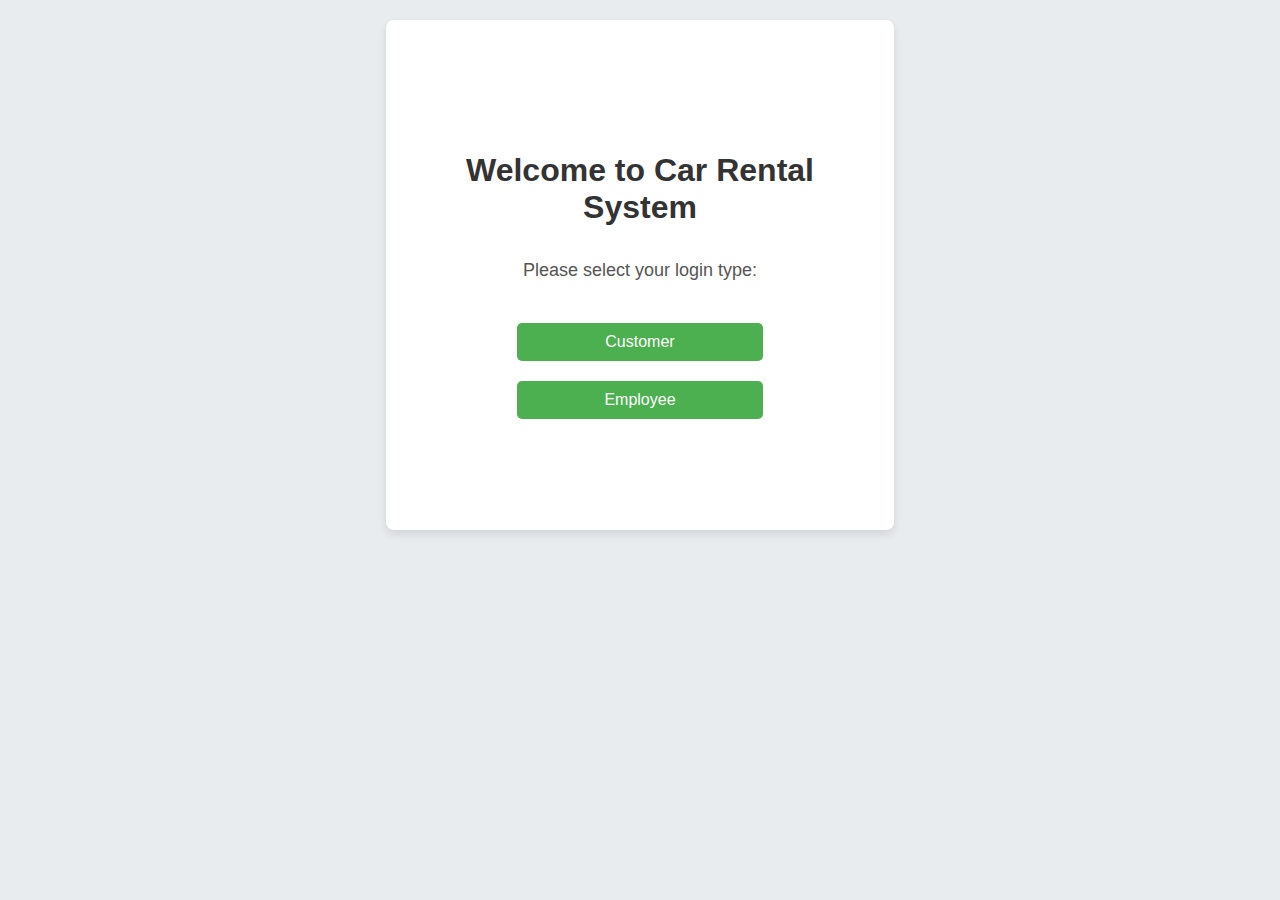
<file: templates/index.html>
<!DOCTYPE html>
<html lang="en">
<head>
    <meta charset="UTF-8">
    <meta name="viewport" content="width=device-width, initial-scale=1.0">
    <title>Login</title>
    <link rel="stylesheet" href="/static/style.css">
</head>
<body>
    <div class="container index-container">
        <h1>Welcome to Car Rental System</h1>
        <p>Please select your login type:</p>
        
        <button onclick="location.href='/customer_login'">Customer</button>
        <button onclick="location.href='/emp_home'">Employee</button>
    </div>
</body>
</html>
</file>
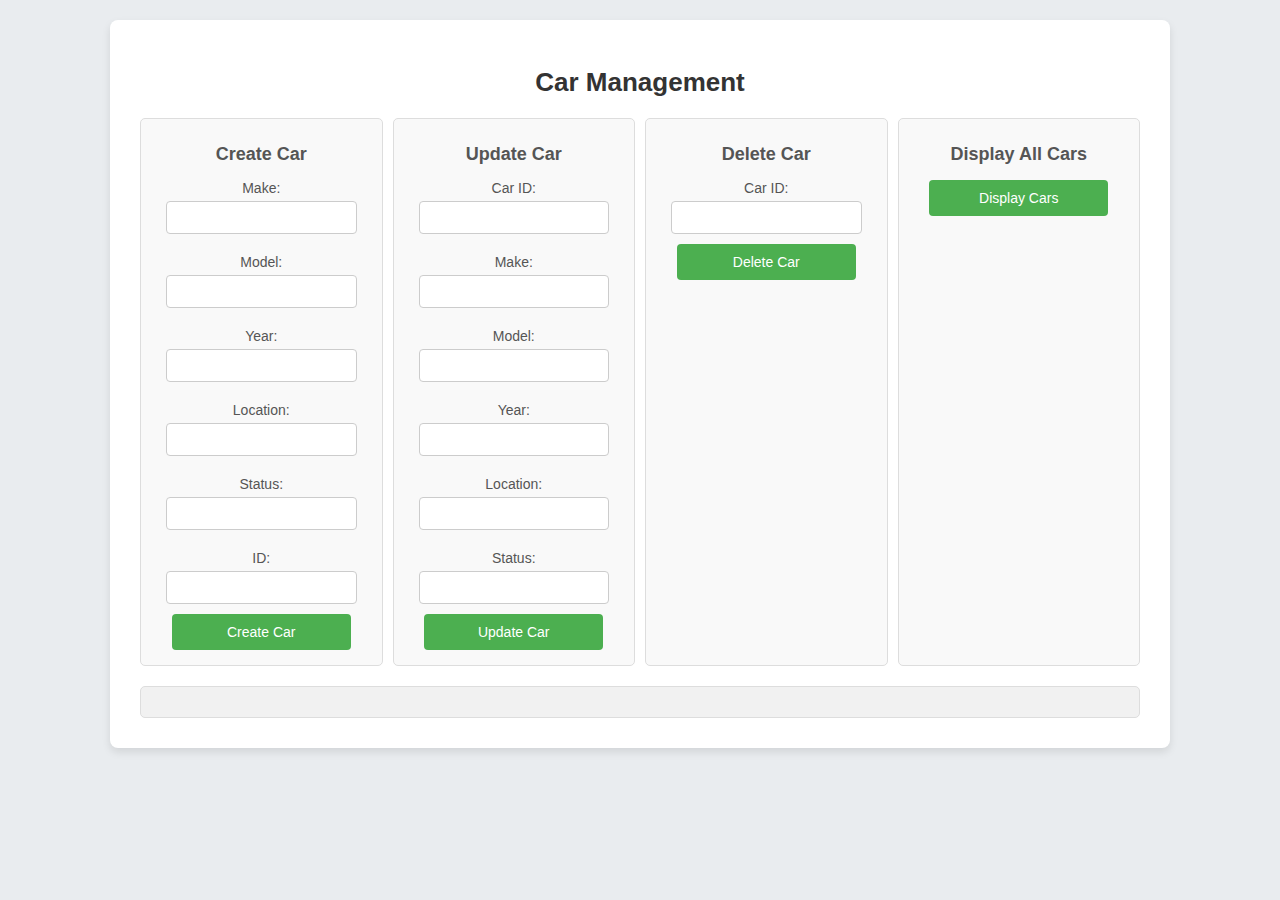
<file: templates/car.html>
<!DOCTYPE html>
<html lang="en">
<head>
    <meta charset="UTF-8">
    <meta name="viewport" content="width=device-width, initial-scale=1.0">
    <title>Car Management</title>
    <link rel="stylesheet" href="/static/style.css">
</head>
<body>
    <div class="container">
        <h1>Car Management</h1>
        <div class="forms-container">
            <!-- Create Car -->
            <div class="form-wrapper">
                <h2>Create Car</h2>
                <form id="createCarForm">
                    <label for="carMake">Make:</label>
                    <input type="text" id="carMake" name="make" required>
                    <label for="carModel">Model:</label>
                    <input type="text" id="carModel" name="model" required>
                    <label for="carYear">Year:</label>
                    <input type="number" id="carYear" name="year" required>
                    <label for="carLocation">Location:</label>
                    <input type="text" id="carLocation" name="location" required>
                    <label for="carStatus">Status:</label>
                    <input type="text" id="carStatus" name="status" required>
                    <label for="carId">ID:</label>
                    <input type="number" id="carId" name="id" required>
                    <button type="button" onclick="createCar()">Create Car</button>
                </form>
            </div>

            <!-- Update Car -->
            <div class="form-wrapper">
                <h2>Update Car</h2>
                <form id="updateCarForm">
                    <label for="updateCarId">Car ID:</label>
                    <input type="number" id="updateCarId" name="id" required>
                    <label for="updateCarMake">Make:</label>
                    <input type="text" id="updateCarMake" name="make">
                    <label for="updateCarModel">Model:</label>
                    <input type="text" id="updateCarModel" name="model">
                    <label for="updateCarYear">Year:</label>
                    <input type="number" id="updateCarYear" name="year">
                    <label for="updateCarLocation">Location:</label>
                    <input type="text" id="updateCarLocation" name="location">
                    <label for="updateCarStatus">Status:</label>
                    <input type="text" id="updateCarStatus" name="status">
                    <button type="button" onclick="updateCar()">Update Car</button>
                </form>
            </div>

            <!-- Delete Car -->
            <div class="form-wrapper">
                <h2>Delete Car</h2>
                <form id="deleteCarForm">
                    <label for="deleteCarId">Car ID:</label>
                    <input type="number" id="deleteCarId" name="id" required>
                    <button type="button" onclick="deleteCar()">Delete Car</button>
                </form>
            </div>

            <!-- Display All Cars -->
            <div class="form-wrapper">
                <h2>Display All Cars</h2>
                <button type="button" onclick="displayCars()">Display Cars</button>
            </div>
        </div>
        <div id="response"></div>
    </div>

    <script>
        // Function to create a Car
        function createCar() {
            const carMake = document.getElementById("carMake").value;
            const carModel = document.getElementById("carModel").value;
            const carYear = document.getElementById("carYear").value;
            const carLocation = document.getElementById("carLocation").value;
            const carStatus = document.getElementById("carStatus").value;
            const carId = document.getElementById("carId").value;

            fetch(`/car/create/${carMake}&${carModel}&${carYear}&${carLocation}&${carStatus}&${carId}`, {
                method: "POST"
            })
            .then(response => response.text())
            .then(data => document.getElementById("response").innerText = data)
            .catch(error => document.getElementById("response").innerText = error);
        }

        // Function to update a Car
        function updateCar() {
            const carId = document.getElementById("updateCarId").value;
            const carMake = document.getElementById("updateCarMake").value;
            const carModel = document.getElementById("updateCarModel").value;
            const carYear = document.getElementById("updateCarYear").value;
            const carLocation = document.getElementById("updateCarLocation").value;
            const carStatus = document.getElementById("updateCarStatus").value;

            fetch(`/car/update/${carId}`, {
                method: "POST",
                headers: {
                    'Content-Type': 'application/json'
                },
                body: JSON.stringify({ make: carMake, model: carModel, year: carYear, location: carLocation, status: carStatus })
            })
            .then(response => response.text())
            .then(data => document.getElementById("response").innerText = data)
            .catch(error => document.getElementById("response").innerText = error);
        }

        // Function to delete a Car
        function deleteCar() {
            const carId = document.getElementById("deleteCarId").value;

            fetch(`/car/delete/${carId}`, {
                method: "DELETE"
            })
            .then(response => response.text())
            .then(data => document.getElementById("response").innerText = data)
            .catch(error => document.getElementById("response").innerText = error);
        }

        // Function to display all Cars
        function displayCars() {
            fetch(`/cars/`, {
                method: "GET"
            })
            .then(response => response.json())
            .then(data => {
                let output = "<h3>Cars:</h3><ul>";
                data.forEach(car => {
                    output += `<li>ID: ${car.id}, Make: ${car.make}, Model: ${car.model}, Year: ${car.year}, Location: ${car.location}, Status: ${car.status}</li>`;
                });
                output += "</ul>";
                document.getElementById("response").innerHTML = output;
            })
            .catch(error => document.getElementById("response").innerText = error);
        }
    </script>
</body>
</html>
</file>
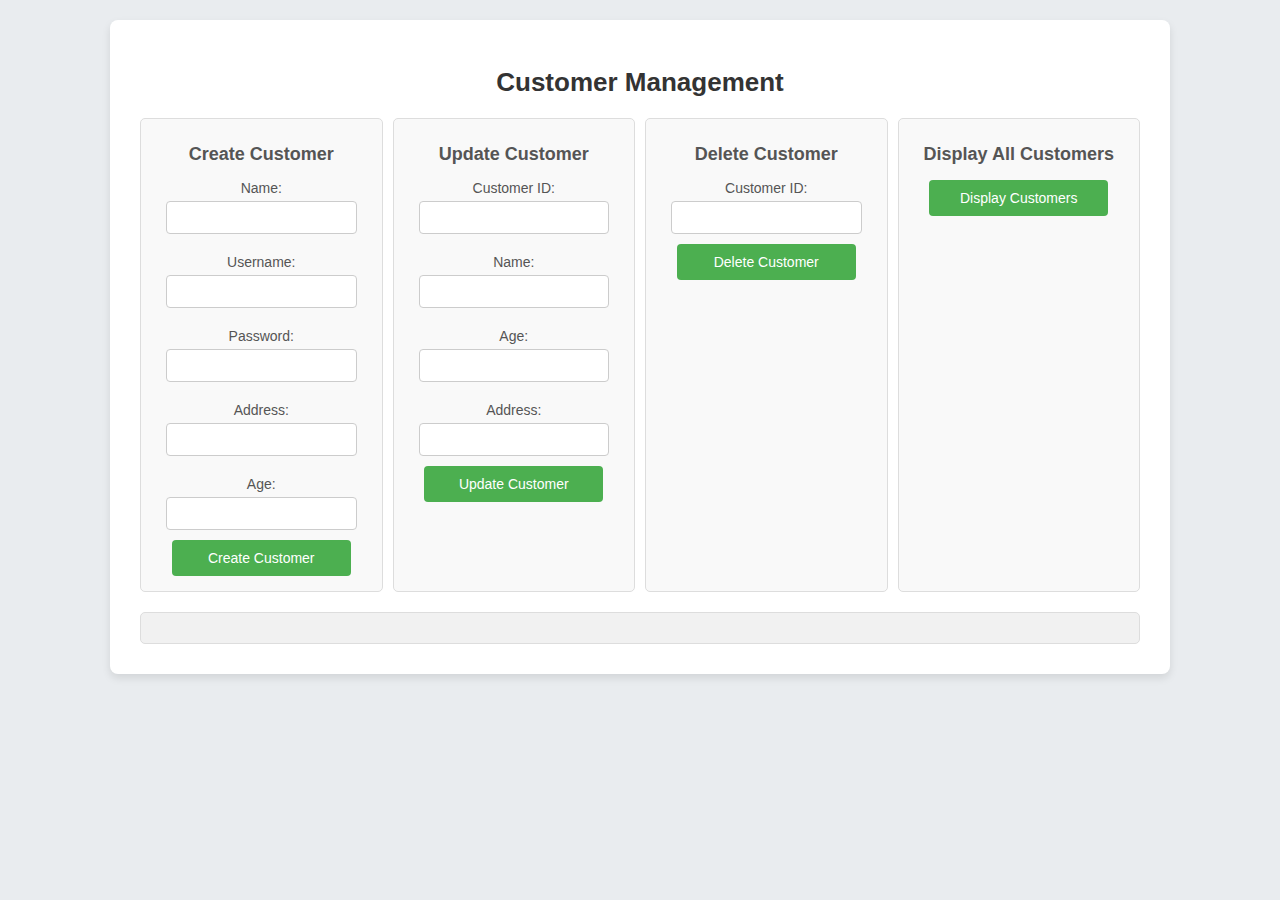
<file: templates/customer.html>
<!DOCTYPE html>
<html lang="en">
<head>
    <meta charset="UTF-8">
    <meta name="viewport" content="width=device-width, initial-scale=1.0">
    <title>Customer Management</title>
    <link rel="stylesheet" href="/static/style.css">
</head>
<body>
    <div class="container">
        <h1>Customer Management</h1>
        <div class="forms-container">
            <!-- Create Customer -->
            <div class="form-wrapper">
                <h2>Create Customer</h2>
                <form id="createCustomerForm">
                    <label for="customerName">Name:</label>
                    <input type="text" id="customerName" name="name" required>

                    <label for="customerUsername">Username:</label>
                    <input type="text" id="customerUsername" name="username" required>

                    <label for="customerPassword">Password:</label>
                    <input type="password" id="customerPassword" name="password" required>

                    <label for="customerAddress">Address:</label>
                    <input type="text" id="customerAddress" name="address" required>

                    <label for="customerAge">Age:</label>
                    <input type="number" id="customerAge" name="age" required>

                    <button type="button" onclick="createCustomer()">Create Customer</button>
                </form>
            </div>

            <!-- Update Customer -->
            <div class="form-wrapper">
                <h2>Update Customer</h2>
                <form id="updateCustomerForm">
                    <label for="updateCustomerId">Customer ID:</label>
                    <input type="number" id="updateCustomerId" name="id" required>
                    <label for="updateCustomerName">Name:</label>
                    <input type="text" id="updateCustomerName" name="name">
                    <label for="updateCustomerAge">Age:</label>
                    <input type="number" id="updateCustomerAge" name="age">
                    <label for="updateCustomerAddress">Address:</label>
                    <input type="text" id="updateCustomerAddress" name="address">
                    <button type="button" onclick="updateCustomer()">Update Customer</button>
                </form>
            </div>

            <!-- Delete Customer -->
            <div class="form-wrapper">
                <h2>Delete Customer</h2>
                <form id="deleteCustomerForm">
                    <label for="deleteCustomerId">Customer ID:</label>
                    <input type="number" id="deleteCustomerId" name="id" required>
                    <button type="button" onclick="deleteCustomer()">Delete Customer</button>
                </form>
            </div>

            <!-- Display All Customers -->
            <div class="form-wrapper">
                <h2>Display All Customers</h2>
                <button type="button" onclick="displayCustomers()">Display Customers</button>
            </div>
        </div>
        <div id="response"></div>
    </div>

    <script>
        // Function to create a Customer
        function createCustomer() {
            const name = document.getElementById("customerName").value;
            const username = document.getElementById("customerUsername").value;
            const password = document.getElementById("customerPassword").value;
            const address = document.getElementById("customerAddress").value;
            const age = document.getElementById("customerAge").value;

            fetch('/customer_register', {
                method: 'POST',
                headers: { 'Content-Type': 'application/json' },
                body: JSON.stringify({ name, username, password, address, age })
            })
            .then(response => response.text())
            .then(data => document.getElementById("response").innerText = data)
            .catch(error => document.getElementById("response").innerText = error);
        }

        // Function to update a Customer
        function updateCustomer() {
            const custId = document.getElementById("updateCustId").value;
            const custName = document.getElementById("updateCustName").value;
            const custAge = document.getElementById("updateCustAge").value;
            const custAddress = document.getElementById("updateCustAddress").value;

            fetch(`/customer/update/${custId}`, {
                method: "POST",
                headers: {
                    'Content-Type': 'application/json'
                },
                body: JSON.stringify({ name: custName, age: custAge, address: custAddress })
            })
            .then(response => response.text())
            .then(data => document.getElementById("response").innerText = data)
            .catch(error => document.getElementById("response").innerText = error);
        }

        // Function to delete a Customer
        function deleteCustomer() {
            const custId = document.getElementById("deleteCustId").value;

            fetch(`/customer/delete/${custId}`, {
                method: "DELETE"
            })
            .then(response => response.text())
            .then(data => document.getElementById("response").innerText = data)
            .catch(error => document.getElementById("response").innerText = error);
        }

        // Function to display all Customers
        function displayCustomers() {
            fetch(`/customers/`, {
                method: "GET"
            })
            .then(response => response.json())
            .then(data => {
                let output = "<h3>Customers:</h3><ul>";
                data.forEach(cust => {
                    output += `<li>ID: ${cust.id}, Name: ${cust.name}, Age: ${cust.age}, Address: ${cust.address}</li>`;
                });
                output += "</ul>";
                document.getElementById("response").innerHTML = output;
            })
            .catch(error => document.getElementById("response").innerText = error);
        }
    </script>
</body>
</html>
</file>
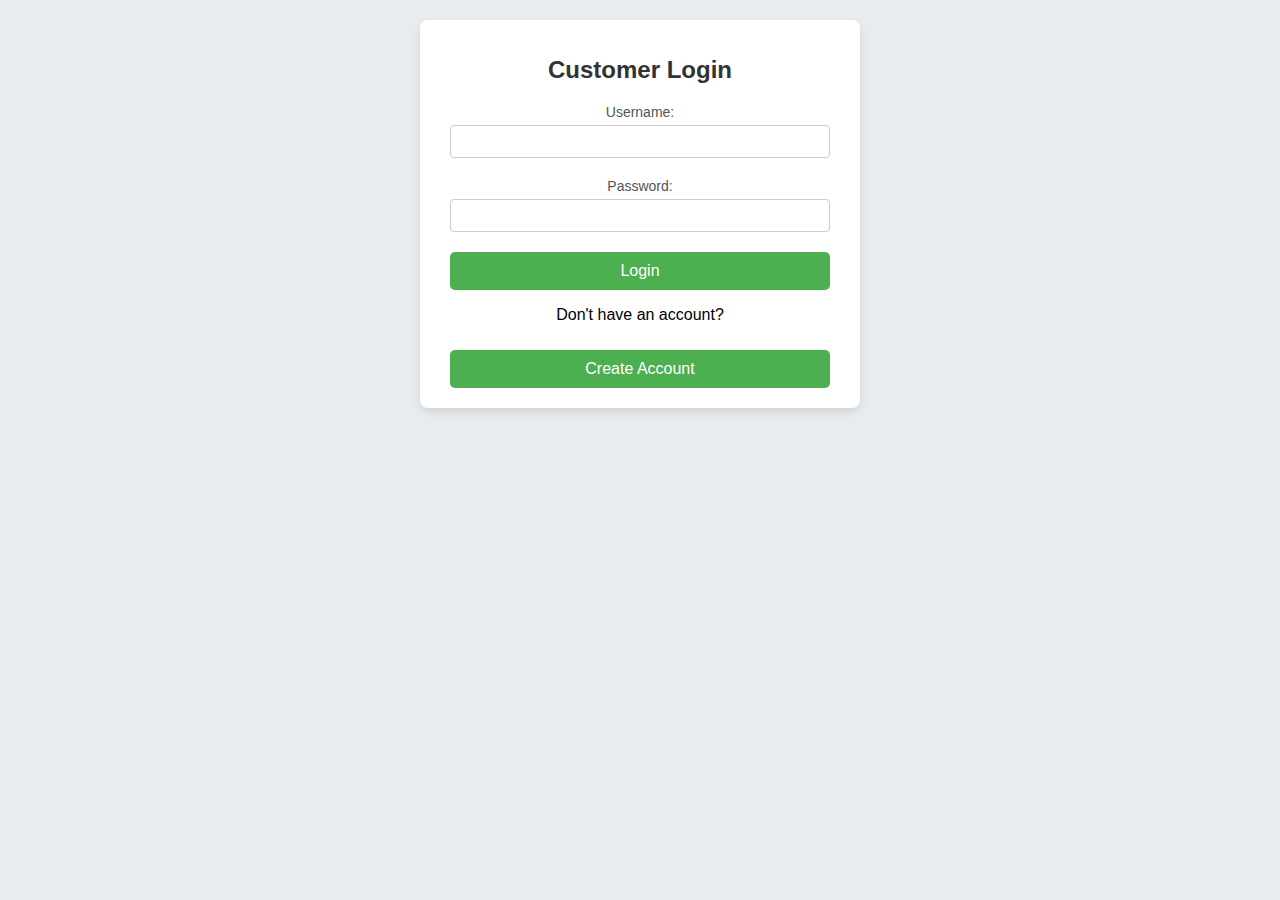
<file: templates/customer_login.html>
<!DOCTYPE html>
<html lang="en">
<head>
    <meta charset="UTF-8">
    <meta name="viewport" content="width=device-width, initial-scale=1.0">
    <title>Customer Login</title>
    <link rel="stylesheet" href="/static/style.css">

    <style>
        /* Adjust container width and padding */
        .container {
            max-width: 400px; /* Smaller width for the login page */
            padding: 20px;
            margin: 0 auto;
            background-color: #ffffff;
            border-radius: 8px;
            box-shadow: 0 4px 8px rgba(0, 0, 0, 0.1);
            text-align: center;
        }

        /* Adjust heading size */
        h1 {
            font-size: 24px;
            color: #333;
            margin-bottom: 20px;
        }

        /* Smaller button for login and create account */
        button {
            width: calc(100% - 20px);
            padding: 10px;
            font-size: 16px;
            color: #fff;
            background-color: #4CAF50;
            border: none;
            border-radius: 5px;
            cursor: pointer;
            transition: background-color 0.3s;
            margin-top: 10px;
        }

        button:hover {
            background-color: #45a049;
        }
    </style>
</head>
<body>
    <div class="container">
        <h1>Customer Login</h1>

        <!-- Login Form -->
        <form id="loginForm">
            <label for="username">Username:</label>
            <input type="text" id="username" name="username" required>
            <label for="password">Password:</label>
            <input type="password" id="password" name="password" required> <!-- Changed type to 'password' -->
            <button type="button" onclick="loginCustomer()">Login</button>
        </form>

        <p>Don't have an account?</p>
        <button onclick="location.href='/customer_register'">Create Account</button>

    </div>

    <script>
        function loginCustomer() {
            const username = document.getElementById("username").value;
            const password = document.getElementById("password").value;

            fetch('/customer_login', {
                method: 'POST',
                headers: { 'Content-Type': 'application/json' },
                body: JSON.stringify({ username, password })
            })
            .then(response => {
                if (response.ok) {
                    // Redirect to customer page on successful login
                    window.location.href = "/customer_page";
                } else {
                    return response.text().then(text => {
                        document.getElementById("response").innerText = text;
                    });
                }
            })
            .catch(error => document.getElementById("response").innerText = error);
        }
    </script>
</body>
</html>
</file>
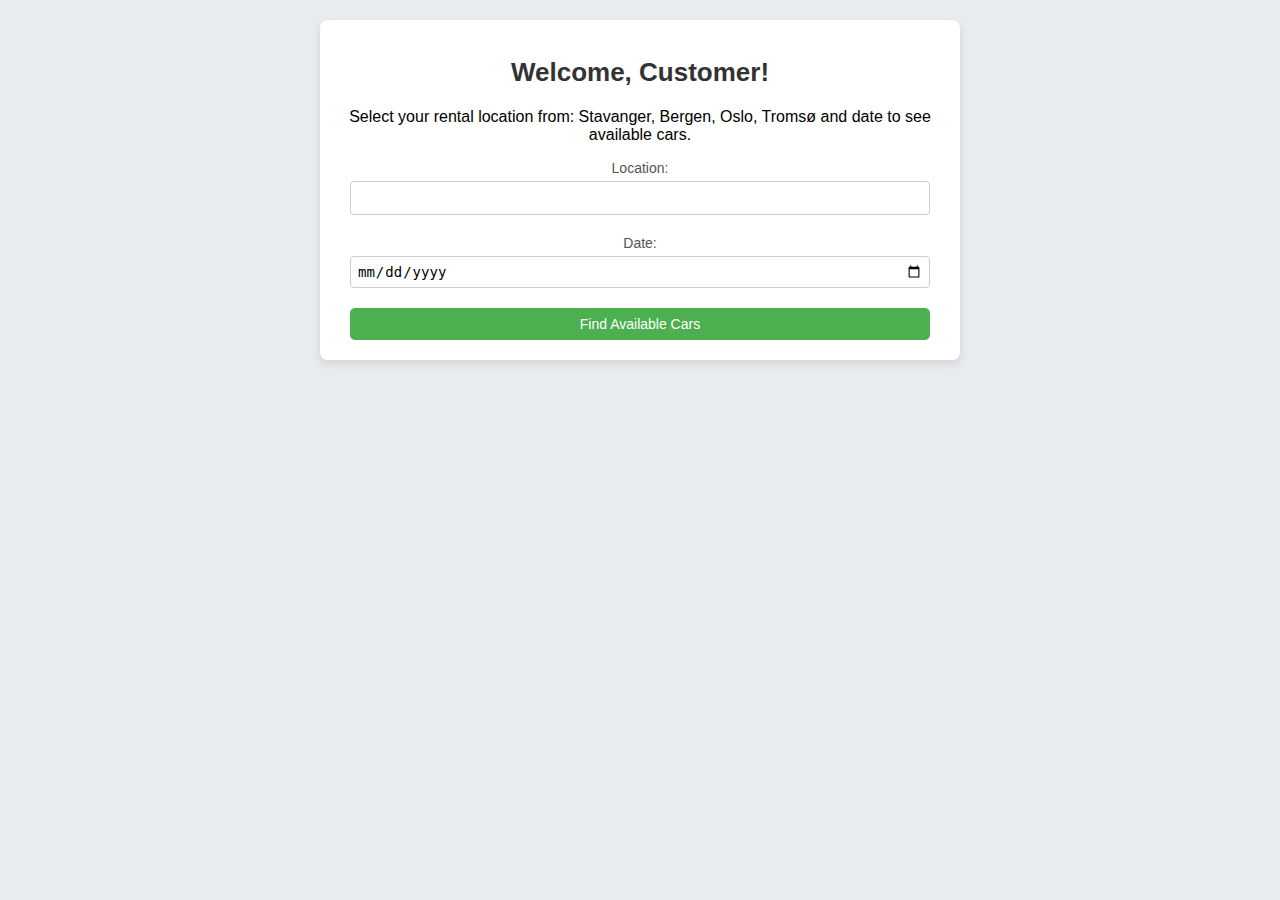
<file: templates/customer_page.html>
<!DOCTYPE html>
<html lang="en">
<head>
    <meta charset="UTF-8">
    <meta name="viewport" content="width=device-width, initial-scale=1.0">
    <title>Customer Dashboard</title>
    <link rel="stylesheet" href="/static/style.css">
    <style>
        /* Smaller container and form styling */
        .container {
            max-width: 600px; /* Smaller width for the dashboard */
            padding: 20px;
            margin: 0 auto;
            background-color: #ffffff;
            border-radius: 8px;
            box-shadow: 0 4px 8px rgba(0, 0, 0, 0.1);
            text-align: center;
        }

        /* Smaller form inputs */
        input[type="text"],
        input[type="date"] {
            width: calc(100% - 20px);
            padding: 6px;
            margin-top: 5px;
            margin-bottom: 10px;
            border: 1px solid #ccc;
            border-radius: 4px;
            font-size: 14px;
        }

        /* Smaller button styling */
        button {
            width: calc(100% - 20px);
            padding: 8px;
            font-size: 14px;
            color: #fff;
            background-color: #4CAF50;
            border: none;
            border-radius: 5px;
            cursor: pointer;
            transition: background-color 0.3s;
            margin-top: 10px;
        }

        button:hover {
            background-color: #45a049;
        }
    </style>
</head>
<body>
    <div class="container">
        <h1>Welcome, Customer!</h1>
        <p>Select your rental location from: Stavanger, Bergen, Oslo, Tromsø and date to see available cars.</p>

        <!-- Location and Date Selection Form -->
        <form id="carSearchForm">
            <label for="location">Location:</label>
            <input type="text" id="location" name="location" required>

            <label for="date">Date:</label>
            <input type="date" id="date" name="date" required>

            <button type="button" onclick="findAvailableCars()">Find Available Cars</button>
        </form>

        <!-- Display available cars here -->
        <div id="availableCars"></div>
    </div>

    <script>
        function findAvailableCars() {
            const location = document.getElementById("location").value.trim();
            const date = document.getElementById("date").value;
            const validLocations = ["Bergen", "Tromsø", "Oslo", "Stavanger"];
            
            // Check if location is valid or not; fetch all cars if not a valid location
            const fetchUrl = validLocations.includes(location)
                ? `/find_available_cars?location=${location}&date=${date}`
                : `/find_available_cars?date=${date}`;

            fetch(fetchUrl)
                .then(response => response.json())
                .then(data => {
                    const carsContainer = document.getElementById("availableCars");
                    carsContainer.innerHTML = "<h2>Available Cars:</h2>";
                    
                    if (data.length > 0) {
                        data.forEach(car => {
                            carsContainer.innerHTML += `
                                <p>
                                    <strong>Make:</strong> ${car.make}<br>
                                    <strong>Model:</strong> ${car.model}<br>
                                    <strong>Year:</strong> ${car.year}<br>
                                    <strong>Status:</strong> ${car.status}
                                </p><hr>
                            `;
                        });
                    } else {
                        carsContainer.innerHTML += "<p>No cars available at this location.</p>";
                    }
                })
                .catch(error => {
                    document.getElementById("availableCars").innerText = "Error fetching available cars.";
                    console.error("Error:", error);
                });
        }
    </script>
</body>
</html>
</file>
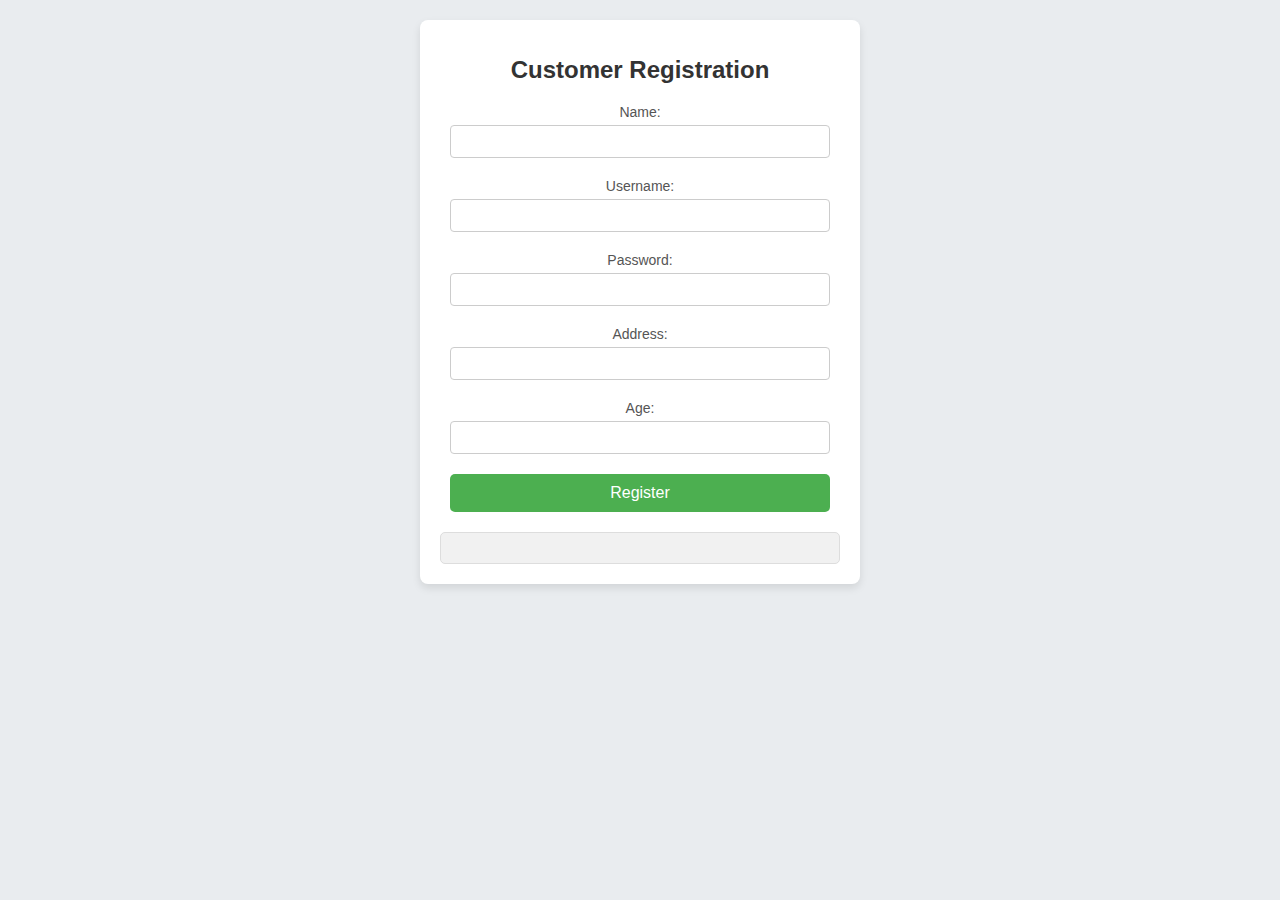
<file: templates/customer_register.html>
<!DOCTYPE html>
<html lang="en">
<head>
    <meta charset="UTF-8">
    <meta name="viewport" content="width=device-width, initial-scale=1.0">
    <title>Customer Registration</title>
    <link rel="stylesheet" href="/static/style.css">
    <style>
        /* Adjust container width and padding */
        .container {
            max-width: 400px; /* Smaller width for the registration page */
            padding: 20px;
            margin: 0 auto;
            background-color: #ffffff;
            border-radius: 8px;
            box-shadow: 0 4px 8px rgba(0, 0, 0, 0.1);
            text-align: center;
        }

        /* Adjust heading size */
        h1 {
            font-size: 24px;
            color: #333;
            margin-bottom: 20px;
        }

        /* Styling for the register button */
        button {
            width: calc(100% - 20px);
            padding: 10px;
            font-size: 16px;
            color: #fff;
            background-color: #4CAF50;
            border: none;
            border-radius: 5px;
            cursor: pointer;
            transition: background-color 0.3s;
            margin-top: 10px;
        }

        button:hover {
            background-color: #45a049;
        }
    </style>
</head>
<body>
    <div class="container">
        <h1>Customer Registration</h1>

        <form id="registerForm">
            <label for="name">Name:</label>
            <input type="text" id="name" name="name" required>

            <label for="username">Username:</label>
            <input type="text" id="username" name="username" required>

            <label for="password">Password:</label>
            <input type="password" id="password" name="password" required>

            <label for="address">Address:</label>
            <input type="text" id="address" name="address" required>

            <label for="age">Age:</label>
            <input type="number" id="age" name="age" required>

            <button type="button" onclick="registerCustomer()">Register</button>
        </form>

        <div id="response"></div>
    </div>

    <script>
        function registerCustomer() {
            const name = document.getElementById("name").value;
            const username = document.getElementById("username").value;
            const password = document.getElementById("password").value;
            const address = document.getElementById("address").value;
            const age = document.getElementById("age").value;

            fetch('/customer_register', {
                method: 'POST',
                headers: { 'Content-Type': 'application/json' },
                body: JSON.stringify({ name, username, password, address, age })
            })
            .then(response => response.text())
            .then(data => document.getElementById("response").innerText = data)
            .catch(error => document.getElementById("response").innerText = error);
        }
    </script>
</body>
</html>
</file>
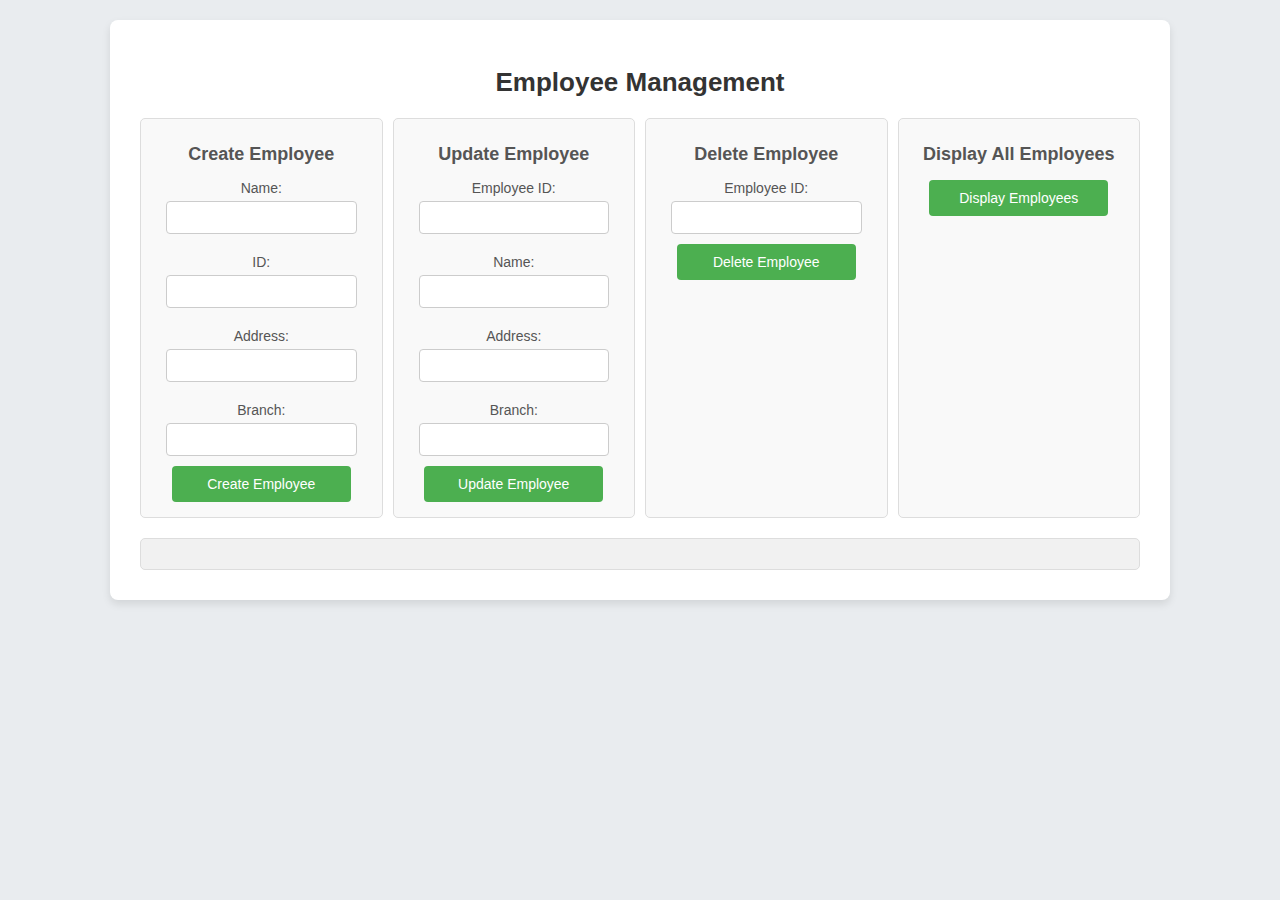
<file: templates/employee.html>
<!DOCTYPE html>
<html lang="en">
<head>
    <meta charset="UTF-8">
    <meta name="viewport" content="width=device-width, initial-scale=1.0">
    <title>Employee Management</title>
    <link rel="stylesheet" href="/static/style.css">
</head>
<body>
    <div class="container">
        <h1>Employee Management</h1>
        <div class="forms-container">
            <!-- Create Employee -->
            <div class="form-wrapper">
                <h2>Create Employee</h2>
                <form id="createEmployeeForm">
                    <label for="employeeName">Name:</label>
                    <input type="text" id="employeeName" name="name" required>
                    <label for="employeeId">ID:</label>
                    <input type="number" id="employeeId" name="id" required>
                    <label for="employeeAddress">Address:</label>
                    <input type="text" id="employeeAddress" name="address" required>
                    <label for="employeeBranch">Branch:</label>
                    <input type="text" id="employeeBranch" name="branch" required>
                    <button type="button" onclick="createEmployee()">Create Employee</button>
                </form>
            </div>

            <!-- Update Employee -->
            <div class="form-wrapper">
                <h2>Update Employee</h2>
                <form id="updateEmployeeForm">
                    <label for="updateEmployeeId">Employee ID:</label>
                    <input type="number" id="updateEmployeeId" name="id" required>
                    <label for="updateEmployeeName">Name:</label>
                    <input type="text" id="updateEmployeeName" name="name">
                    <label for="updateEmployeeAddress">Address:</label>
                    <input type="text" id="updateEmployeeAddress" name="address">
                    <label for="updateEmployeeBranch">Branch:</label>
                    <input type="text" id="updateEmployeeBranch" name="branch">
                    <button type="button" onclick="updateEmployee()">Update Employee</button>
                </form>
            </div>

            <!-- Delete Employee -->
            <div class="form-wrapper">
                <h2>Delete Employee</h2>
                <form id="deleteEmployeeForm">
                    <label for="deleteEmployeeId">Employee ID:</label>
                    <input type="number" id="deleteEmployeeId" name="id" required>
                    <button type="button" onclick="deleteEmployee()">Delete Employee</button>
                </form>
            </div>

            <!-- Display All Employees -->
            <div class="form-wrapper">
                <h2>Display All Employees</h2>
                <button type="button" onclick="displayEmployees()">Display Employees</button>
            </div>
        </div>
        <div id="response"></div>
    </div>

    <script>
        // Function to create an Employee
        function createEmployee() {
            const empName = document.getElementById("empName").value;
            const empId = document.getElementById("empId").value;
            const empAddress = document.getElementById("empAddress").value;
            const empBranch = document.getElementById("empBranch").value;

            fetch(`/employee/create/${empName}&${empId}&${empAddress}&${empBranch}`, {
                method: "POST"
            })
            .then(response => response.text())
            .then(data => document.getElementById("response").innerText = data)
            .catch(error => document.getElementById("response").innerText = error);
        }

        // Function to update an Employee
        function updateEmployee() {
            const empId = document.getElementById("updateEmpId").value;
            const empName = document.getElementById("updateEmpName").value;
            const empAddress = document.getElementById("updateEmpAddress").value;
            const empBranch = document.getElementById("updateEmpBranch").value;

            fetch(`/employee/update/${empId}`, {
                method: "POST",
                headers: {
                    'Content-Type': 'application/json'
                },
                body: JSON.stringify({ name: empName, address: empAddress, branch: empBranch })
            })
            .then(response => response.text())
            .then(data => document.getElementById("response").innerText = data)
            .catch(error => document.getElementById("response").innerText = error);
        }

        // Function to delete an Employee
        function deleteEmployee() {
            const empId = document.getElementById("deleteEmpId").value;

            fetch(`/employee/delete/${empId}`, {
                method: "DELETE"
            })
            .then(response => response.text())
            .then(data => document.getElementById("response").innerText = data)
            .catch(error => document.getElementById("response").innerText = error);
        }

        // Function to display all Employees
        function displayEmployees() {
            fetch(`/employees/`, {
                method: "GET"
            })
            .then(response => response.json())
            .then(data => {
                let output = "<h3>Employees:</h3><ul>";
                data.forEach(emp => {
                    output += `<li>ID: ${emp.id}, Name: ${emp.name}, Address: ${emp.address}, Branch: ${emp.branch}</li>`;
                });
                output += "</ul>";
                document.getElementById("response").innerHTML = output;
            })
            .catch(error => document.getElementById("response").innerText = error);
        }
    </script>
</body>
</html>
</file>
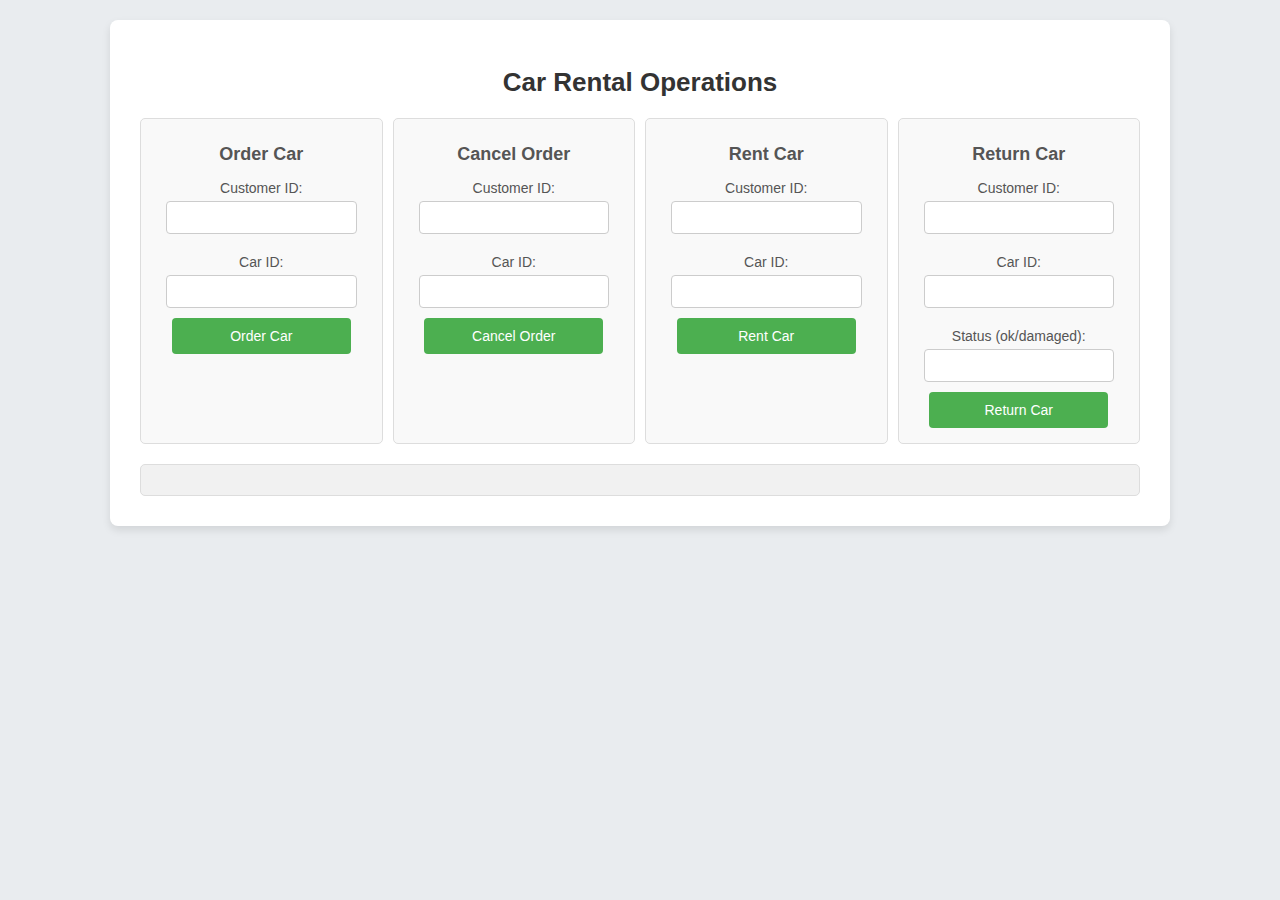
<file: templates/operations.html>
<!DOCTYPE html>
<html lang="en">
<head>
    <meta charset="UTF-8">
    <meta name="viewport" content="width=device-width, initial-scale=1.0">
    <title>Car Operations</title>
    <link rel="stylesheet" href="/static/style.css">
</head>
<body>
    <div class="container">
        <h1>Car Rental Operations</h1>
        <div class="forms-container">
            <!-- Order Car -->
            <div class="form-wrapper">
                <h2>Order Car</h2>
                <form id="orderForm">
                    <label for="orderCustomerId">Customer ID:</label>
                    <input type="number" id="orderCustomerId" name="customer_id" required>
                    <label for="orderCarId">Car ID:</label>
                    <input type="number" id="orderCarId" name="car_id" required>
                    <button type="button" onclick="orderCar()">Order Car</button>
                </form>
            </div>

            <!-- Cancel Order -->
            <div class="form-wrapper">
                <h2>Cancel Order</h2>
                <form id="cancelForm">
                    <label for="cancelCustomerId">Customer ID:</label>
                    <input type="number" id="cancelCustomerId" name="customer_id" required>
                    <label for="cancelCarId">Car ID:</label>
                    <input type="number" id="cancelCarId" name="car_id" required>
                    <button type="button" onclick="cancelOrder()">Cancel Order</button>
                </form>
            </div>

            <!-- Rent Car -->
            <div class="form-wrapper">
                <h2>Rent Car</h2>
                <form id="rentForm">
                    <label for="rentCustomerId">Customer ID:</label>
                    <input type="number" id="rentCustomerId" name="customer_id" required>
                    <label for="rentCarId">Car ID:</label>
                    <input type="number" id="rentCarId" name="car_id" required>
                    <button type="button" onclick="rentCar()">Rent Car</button>
                </form>
            </div>

            <!-- Return Car -->
            <div class="form-wrapper">
                <h2>Return Car</h2>
                <form id="returnForm">
                    <label for="returnCustomerId">Customer ID:</label>
                    <input type="number" id="returnCustomerId" name="customer_id" required>
                    <label for="returnCarId">Car ID:</label>
                    <input type="number" id="returnCarId" name="car_id" required>
                    <label for="returnStatus">Status (ok/damaged):</label>
                    <input type="text" id="returnStatus" name="status" required>
                    <button type="button" onclick="returnCar()">Return Car</button>
                </form>
            </div>
        </div>
        <div id="response"></div>
    </div>

    <script>
        // JavaScript functions to handle each operation

        function orderCar() {
            const customerId = document.getElementById("orderCustomerId").value;
            const carId = document.getElementById("orderCarId").value;

            fetch(`/order-car/${customerId}&${carId}`, { method: "POST" })
                .then(response => response.text())
                .then(data => document.getElementById("response").innerText = data)
                .catch(error => document.getElementById("response").innerText = error);
        }

        function cancelOrder() {
            const customerId = document.getElementById("cancelCustomerId").value;
            const carId = document.getElementById("cancelCarId").value;

            fetch(`/cancel-order-car/${customerId}&${carId}`, { method: "POST" })
                .then(response => response.text())
                .then(data => document.getElementById("response").innerText = data)
                .catch(error => document.getElementById("response").innerText = error);
        }

        function rentCar() {
            const customerId = document.getElementById("rentCustomerId").value;
            const carId = document.getElementById("rentCarId").value;

            fetch(`/rent-car/${customerId}&${carId}`, { method: "POST" })
                .then(response => response.text())
                .then(data => document.getElementById("response").innerText = data)
                .catch(error => document.getElementById("response").innerText = error);
        }

        function returnCar() {
            const customerId = document.getElementById("returnCustomerId").value;
            const carId = document.getElementById("returnCarId").value;
            const status = document.getElementById("returnStatus").value;

            fetch(`/return-car/${customerId}&${carId}&${status}`, { method: "POST" })
                .then(response => response.text())
                .then(data => document.getElementById("response").innerText = data)
                .catch(error => document.getElementById("response").innerText = error);
        }
    </script>
</body>
</html>
</file>
<file: static/style.css>
/* Body styling */
body {
    font-family: Arial, sans-serif;
    background-color: #e9ecef;
    padding: 20px;
    margin: 0;
}

/* Container styling */
.container {
    max-width: 1000px;
    margin: 0 auto;
    background-color: #ffffff;
    padding: 30px;
    border-radius: 8px;
    box-shadow: 0 4px 8px rgba(0, 0, 0, 0.1);
}

/* Heading styling */
h1, h2 {
    color: #333;
    text-align: center;
}

h1 {
    font-size: 26px;
    margin-bottom: 20px;
}

h2 {
    font-size: 18px;
    color: #555;
    margin-top: 10px;
}

/* Flex layout for forms */
.forms-container {
    display: flex;
    flex-wrap: wrap;
    gap: 10px; /* Small gap between forms */
    justify-content: space-between;
}

.form-wrapper {
    flex: 1 1 23%; /* Makes each form about 23% wide to fit four on one line */
    min-width: 200px;
    background-color: #f9f9f9;
    padding: 15px;
    border: 1px solid #ddd;
    border-radius: 5px;
    box-sizing: border-box;
    text-align: center;
}
input[type="text"],
input[type="number"],
input[type="password"],
input[type="date"] {
    width: calc(100% - 20px);
    padding: 8px;
    margin-top: 5px;
    margin-bottom: 10px;
    border: 1px solid #ccc;
    border-radius: 4px;
    box-sizing: border-box;
}

/* Form styling */
form label {
    display: block;
    font-size: 14px;
    margin-top: 10px;
    color: #555;
}

form input[type="text"],
form input[type="number"] {
    width: calc(100% - 20px);
    padding: 8px;
    margin-top: 5px;
    margin-bottom: 10px;
    border: 1px solid #ccc;
    border-radius: 4px;
    box-sizing: border-box;
}

/* Button styling */
button {
    display: inline-block;
    width: 85%; /* Giver alle knapper samme bredde */
    padding: 10px 16px;
    font-size: 14px;
    color: #fff;
    background-color: #4CAF50;
    border: none;
    border-radius: 4px;
    cursor: pointer;
    transition: background-color 0.3s;
    text-align: center;
}

button:hover {
    background-color: #45a049;
}

button:focus {
    outline: none;
    box-shadow: 0 0 0 2px rgba(0, 123, 255, 0.5);
}


/* Response styling */
#response {
    margin-top: 20px;
    padding: 15px;
    background-color: #f1f1f1;
    border: 1px solid #ddd;
    border-radius: 5px;
    font-size: 16px;
    color: #333;
}

.index-container {
    display: flex;
    flex-direction: column;
    align-items: center;
    justify-content: center;
    height: 50vh; /* Fylder hele højden */
    width: 35vw;
    text-align: center;
}

.index-container h1 {
    font-size: 32px;
    color: #333;
    margin-bottom: 20px;
}

.index-container p {
    font-size: 18px;
    color: #555;
    margin-top: 10px;
    line-height: 1.6;
}

/* Ensure buttons or other elements are centered */
.index-container button,
.index-container a {
    width: 55%;
    margin-top: 20px;
    padding: 10px 20px;
    font-size: 16px;
    background-color: #4CAF50;
    color: #fff;
    border: none;
    border-radius: 5px;
    cursor: pointer;
    text-decoration: none;
    transition: background-color 0.3s;
}

.index-container button:hover,
.index-container a:hover {
    background-color: #45a049;
}
</file>
